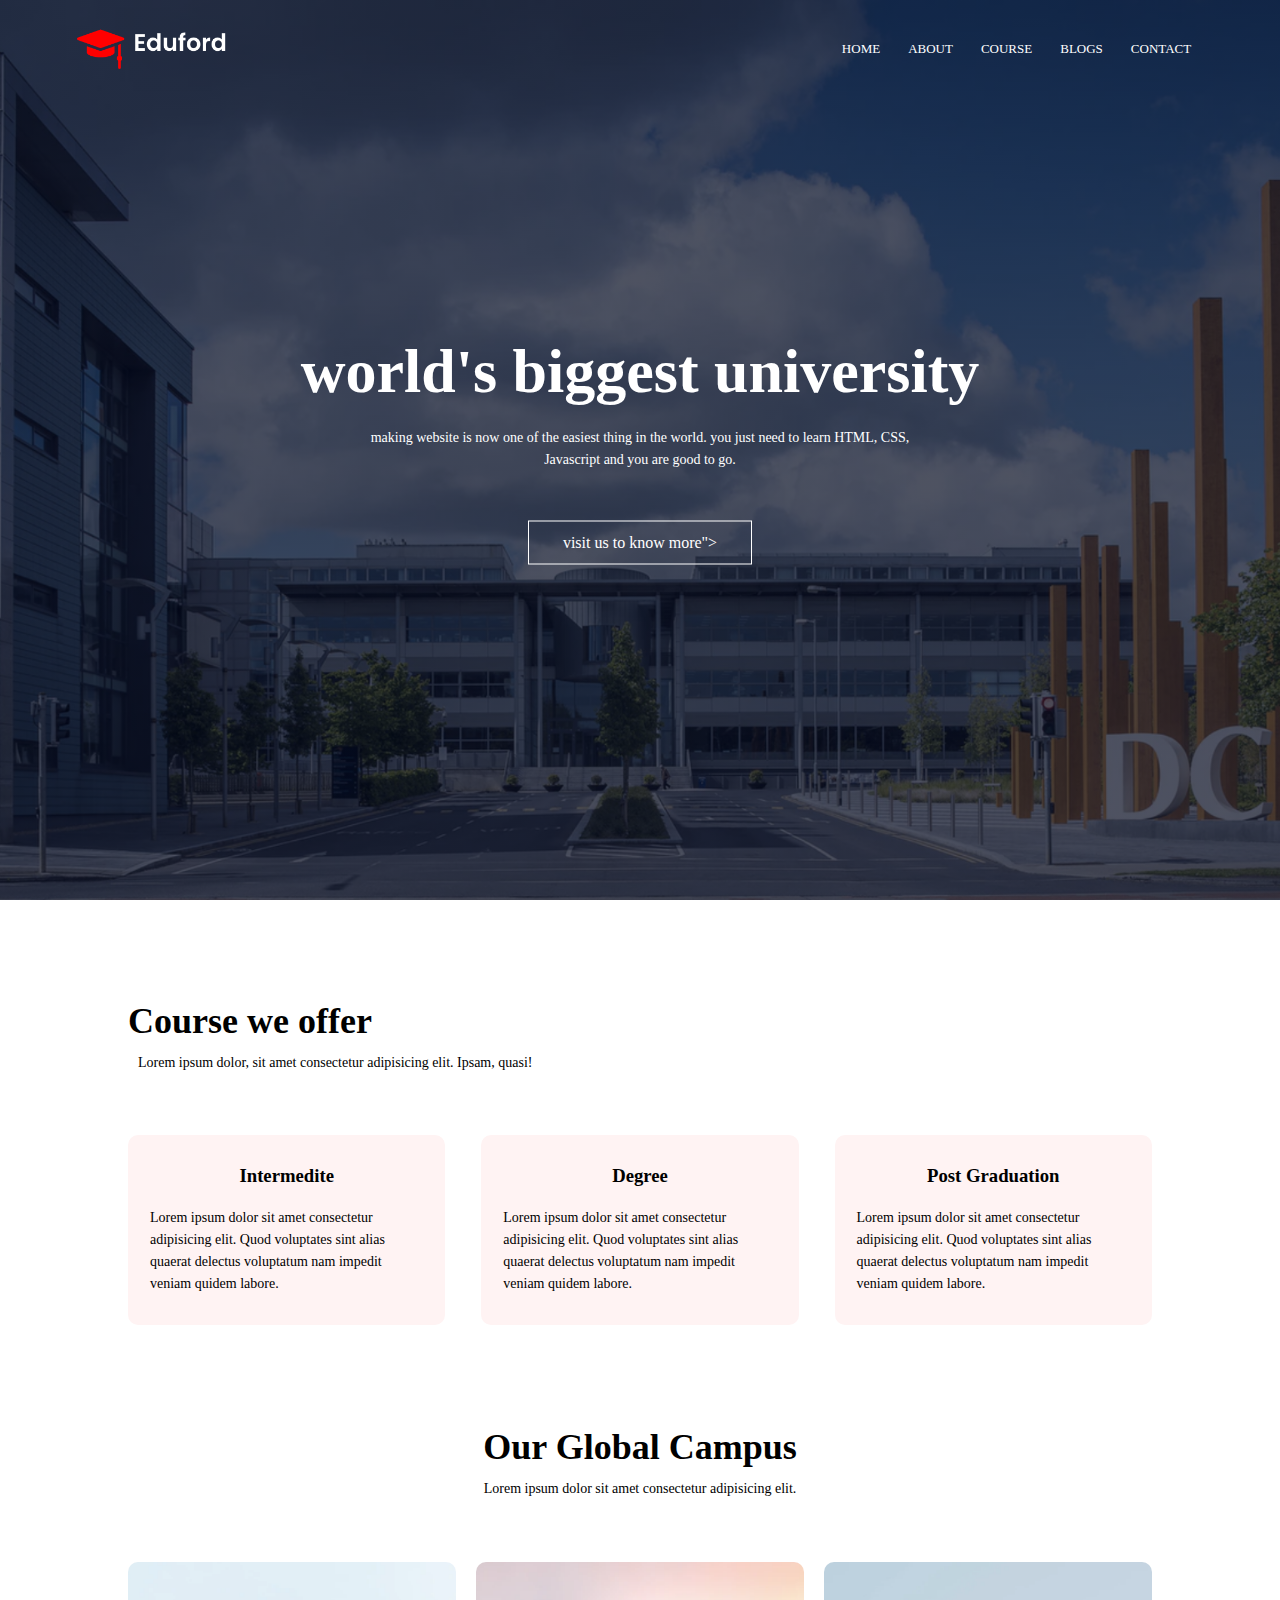
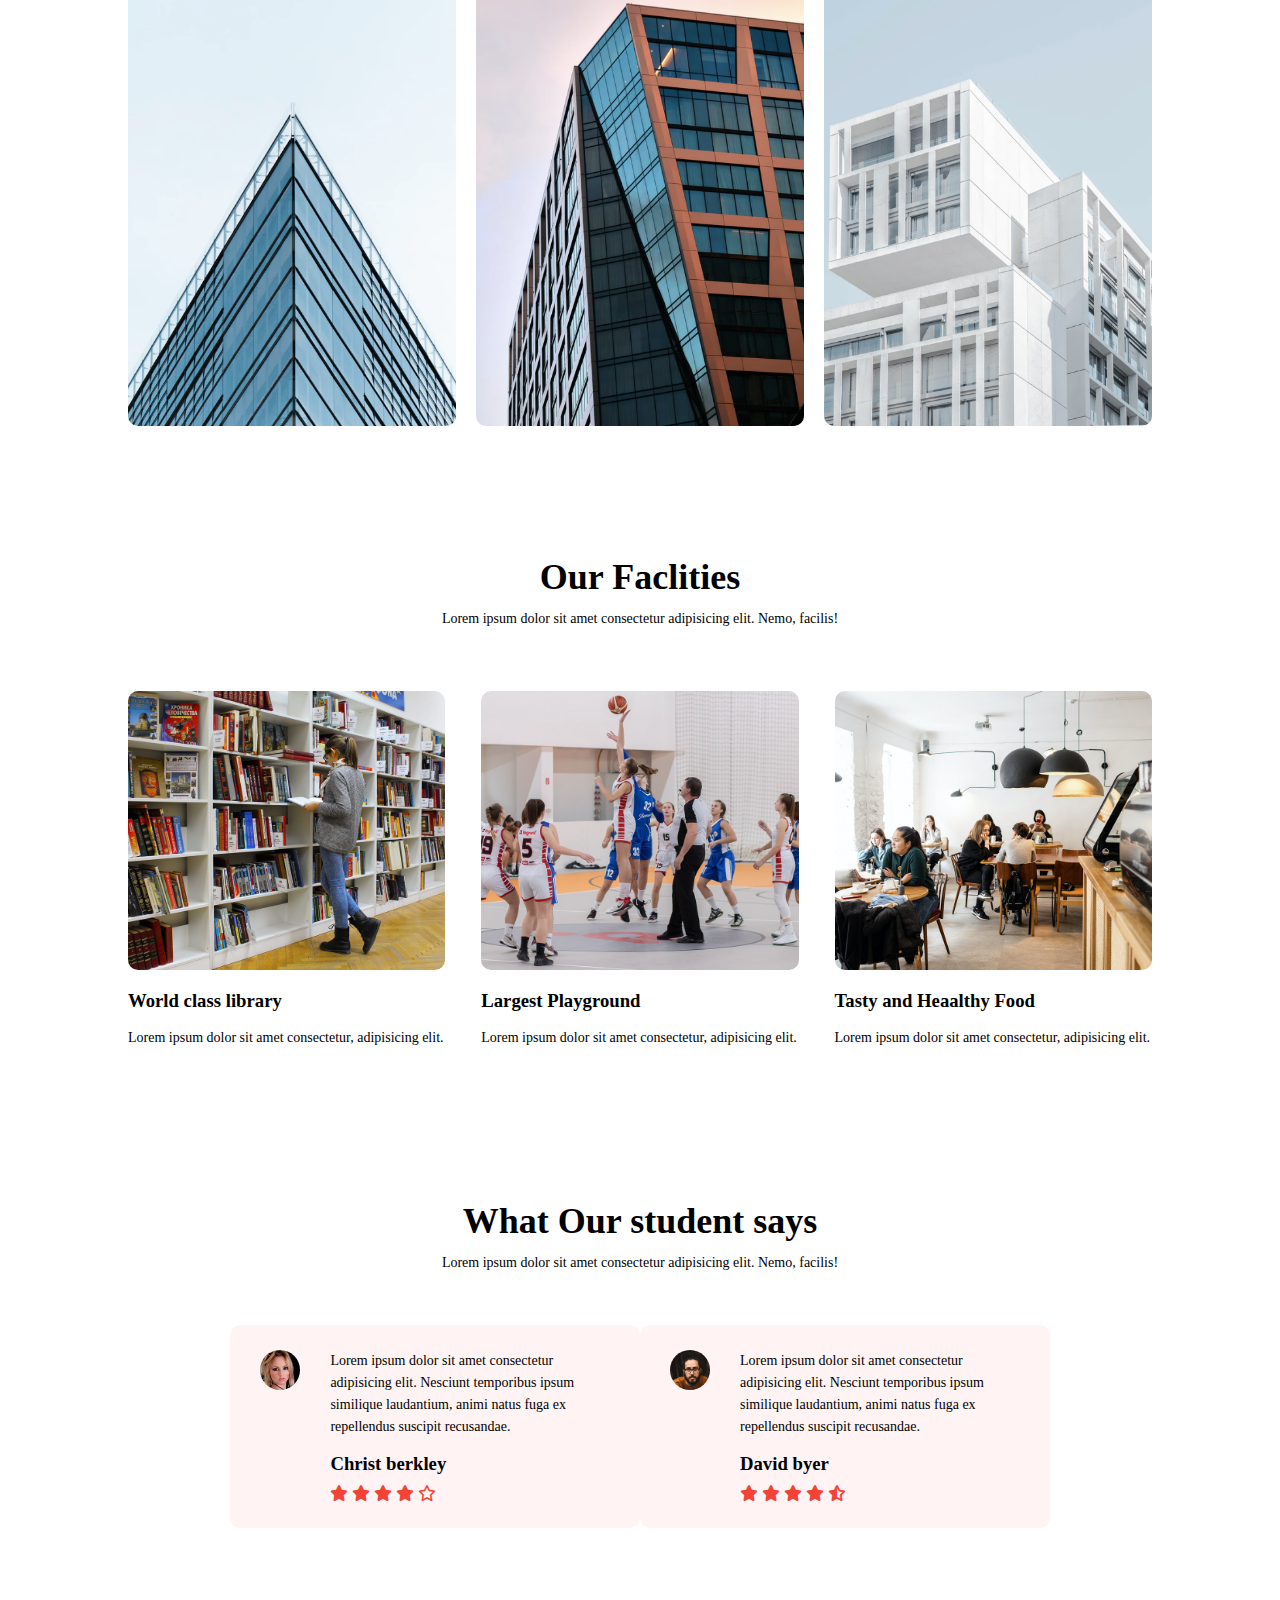
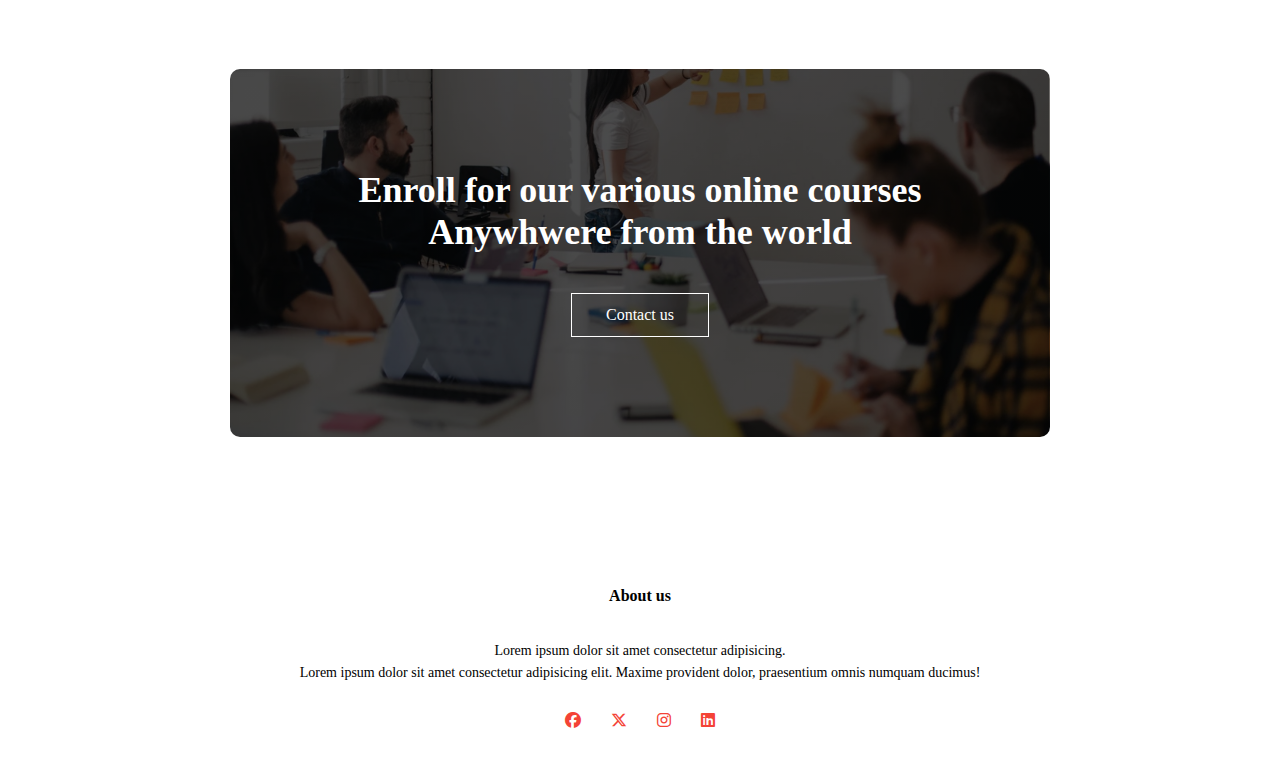
<file: Index.html>
<!DOCTYPE html>
<html lang="en">
<head>
  <meta charset="UTF-8">
  <meta name="viewport" content="width=device-width, initial-scale=1.0">
  <title>University website desingn - easy tutorials</title>
  <link rel="stylesheet" href="style.css">
<link rel="stylesheet" href="https://cdnjs.cloudflare.com/ajax/libs/font-awesome/6.7.1/css/all.min.css">
  <style>
@import url('https://fonts.googleapis.com/css2?family=Poppins:ital,wght@0,100;0,200;0,300;0,400;0,500;0,600;0,700;0,800;0,900;1,100;1,200;1,300;1,400;1,500;1,600;1,700;1,800;1,900&family=Sen:wght@400..800&display=swap');
</style>
</head>
<body>
  <section class="header">
    <nav>
      <a href="index.html"><img src="eduford_img/eduford_img/logo.png" alt="" srcset="" ></a>
      <div class="nav-links" id="nav-links">
       <i class="fa-regular fa-circle-xmark" onclick="hideMenu()"></i>
        <ul>
          <li><a href="index.html">HOME</a></li>
          <li><a href="about.html">ABOUT</a></li>
          <li><a href="course.html">COURSE</a></li>
          <li><a href="blog.html">BLOGS</a></li>
          <li><a href="contact.html">CONTACT</a></li>
        </ul>
       
      </div>
       <i class="fa-solid fa-bars" onclick="showMenu()"></i>
      
    </nav>
    <div class="text-box">
      <h1>world's biggest university</h1>
      <p>making website is now one of the easiest thing in the world. you just need to learn HTML, CSS, <br> Javascript and you are good to go.</p>
      <a href="" class="hero-btn">visit us to know more"></a>
    </div>

  </section>

  <!--- ---------------COURSE ----------------------------->
<section class="course">
  <h1>Course we offer</h1>
  <p>Lorem ipsum dolor, sit amet consectetur adipisicing elit. Ipsam, quasi!</p>

  <div class="row">
    <div class="course-col">
      <h3>Intermedite</h3>
      <p>Lorem ipsum dolor sit amet consectetur adipisicing elit. Quod voluptates sint alias quaerat delectus voluptatum nam impedit veniam quidem labore.</p>
    
  </div>
  
    <div class="course-col">
      <h3>Degree</h3>
      <p>Lorem ipsum dolor sit amet consectetur adipisicing elit. Quod voluptates sint alias quaerat delectus voluptatum nam impedit veniam quidem labore.</p>
    
  </div>
  
    <div class="course-col">
      <h3>Post Graduation</h3>
      <p>Lorem ipsum dolor sit amet consectetur adipisicing elit. Quod voluptates sint alias quaerat delectus voluptatum nam impedit veniam quidem labore.</p>
    </div>
  </div>
</section>

<!-- ---------------campus------------ -->

<section class="campus">
  <h1>Our Global Campus</h1>
   <p>Lorem ipsum dolor sit amet consectetur adipisicing elit. </p>
   <div class="row">
    <div class="campus-col">
      <img src="eduford_img/eduford_img/london.png" alt="" srcset="">
      <div class="layer">
        <h3>London</h3>
      </div>
      </div>
    <div class="campus-col">
      <img src="eduford_img/eduford_img/newyork.png" alt="" srcset="">
      <div class="layer">
        <h3>New York</h3>
      </div>
      </div>
    <div class="campus-col">
      <img src="eduford_img/eduford_img/washington.png" alt="" srcset="">
      <div class="layer">
        <h3>Washington</h3>
      </div>
    </div>
   </div>
</section>

<!-- -----------------facility------------------- -->

<div class="faclites">
  <h1>Our Faclities</h1>
  <p>Lorem ipsum dolor sit amet consectetur adipisicing elit. Nemo, facilis!</p>
  <div class="row">
    <div class="facilites-col">
      <img src="eduford_img/eduford_img/library.png" alt="">
      <h3>World class library</h3>
      <p>Lorem ipsum dolor sit amet consectetur, adipisicing elit.</p>
   
  </div>

    <div class="facilites-col">
      <img src="eduford_img/eduford_img/basketball.png" alt="">
      <h3>Largest Playground</h3>
      <p>Lorem ipsum dolor sit amet consectetur, adipisicing elit.</p>
   
  </div>
  
    <div class="facilites-col">
      <img src="eduford_img/eduford_img/cafeteria.png" alt="">
      <h3>Tasty  and Heaalthy Food</h3>
      <p>Lorem ipsum dolor sit amet consectetur, adipisicing elit.</p>
   
  </div>
</div>

<!-- -----------------testimonials------------------- -->
<div class="testimonials">
  <h1>What Our student says</h1>
  <p>Lorem ipsum dolor sit amet consectetur adipisicing elit. Nemo, facilis!</p>
  <div class="row">
    <div class="testimonials-col">
      <img src="eduford_img/eduford_img/user1.jpg" alt="">
      <div>
        <p>Lorem ipsum dolor sit amet consectetur adipisicing elit. Nesciunt temporibus ipsum similique laudantium, animi natus fuga ex repellendus suscipit recusandae.</p>
        <h3>Christ berkley</h3>
        <i class="fa-solid fa-star"></i>
        <i class="fa-solid fa-star"></i>
        <i class="fa-solid fa-star"></i>
        <i class="fa-solid fa-star"></i>
        <i class="fa-regular fa-star"></i>
      </div>
    </div>
    <div class="testimonials-col">
      <img src="eduford_img/eduford_img/user2.jpg" alt="">
      <div>
        <p>Lorem ipsum dolor sit amet consectetur adipisicing elit. Nesciunt temporibus ipsum similique laudantium, animi natus fuga ex repellendus suscipit recusandae.</p>
        <h3>David byer</h3>
          <i class="fa-solid fa-star"></i>
        <i class="fa-solid fa-star"></i>
        <i class="fa-solid fa-star"></i>
        <i class="fa-solid fa-star"></i>
     <i class="fa-solid fa-star-half-stroke fa-star"></i>
      </div>
    </div>
  </div>
</div>
<!-- 
- ------- call to action-------- -- -->
<section class="cta">
  <h1>Enroll for our various online courses  <br>Anywhwere from the world</h1>
  <a href="#" class="hero-btn">Contact us</a>
</section>
<!-- ------- Footer-------- -->
<section class="footer">
  <h4>About us</h4>
  <p>Lorem ipsum dolor sit amet consectetur adipisicing.
    <br>Lorem ipsum dolor sit amet consectetur adipisicing elit. Maxime provident dolor, praesentium omnis numquam ducimus!
  </p>
  <div class="icons">
        <i class="fa-brands fa-facebook"></i>
        <i class="fa-brands fa-x-twitter"></i>
        <i class="fa-brands fa-instagram"></i>
       <i class="fa-brands fa-linkedin"></i>
  </div>
</section> 

<!-- ------- javascript-------- -->
  <script>
    let navLinks = document.getElementById("nav-links");
    function showMenu(){
      navLinks.style.right = "0";
    }



/*************    *************/
    /**
     * Hides the menu by setting the right CSS property of navLinks to -200px
     */
/******    *******/
    function hideMenu(){
      navLinks.style.right = "-200px";
    }
  </script>
</body>
</html>
</file>
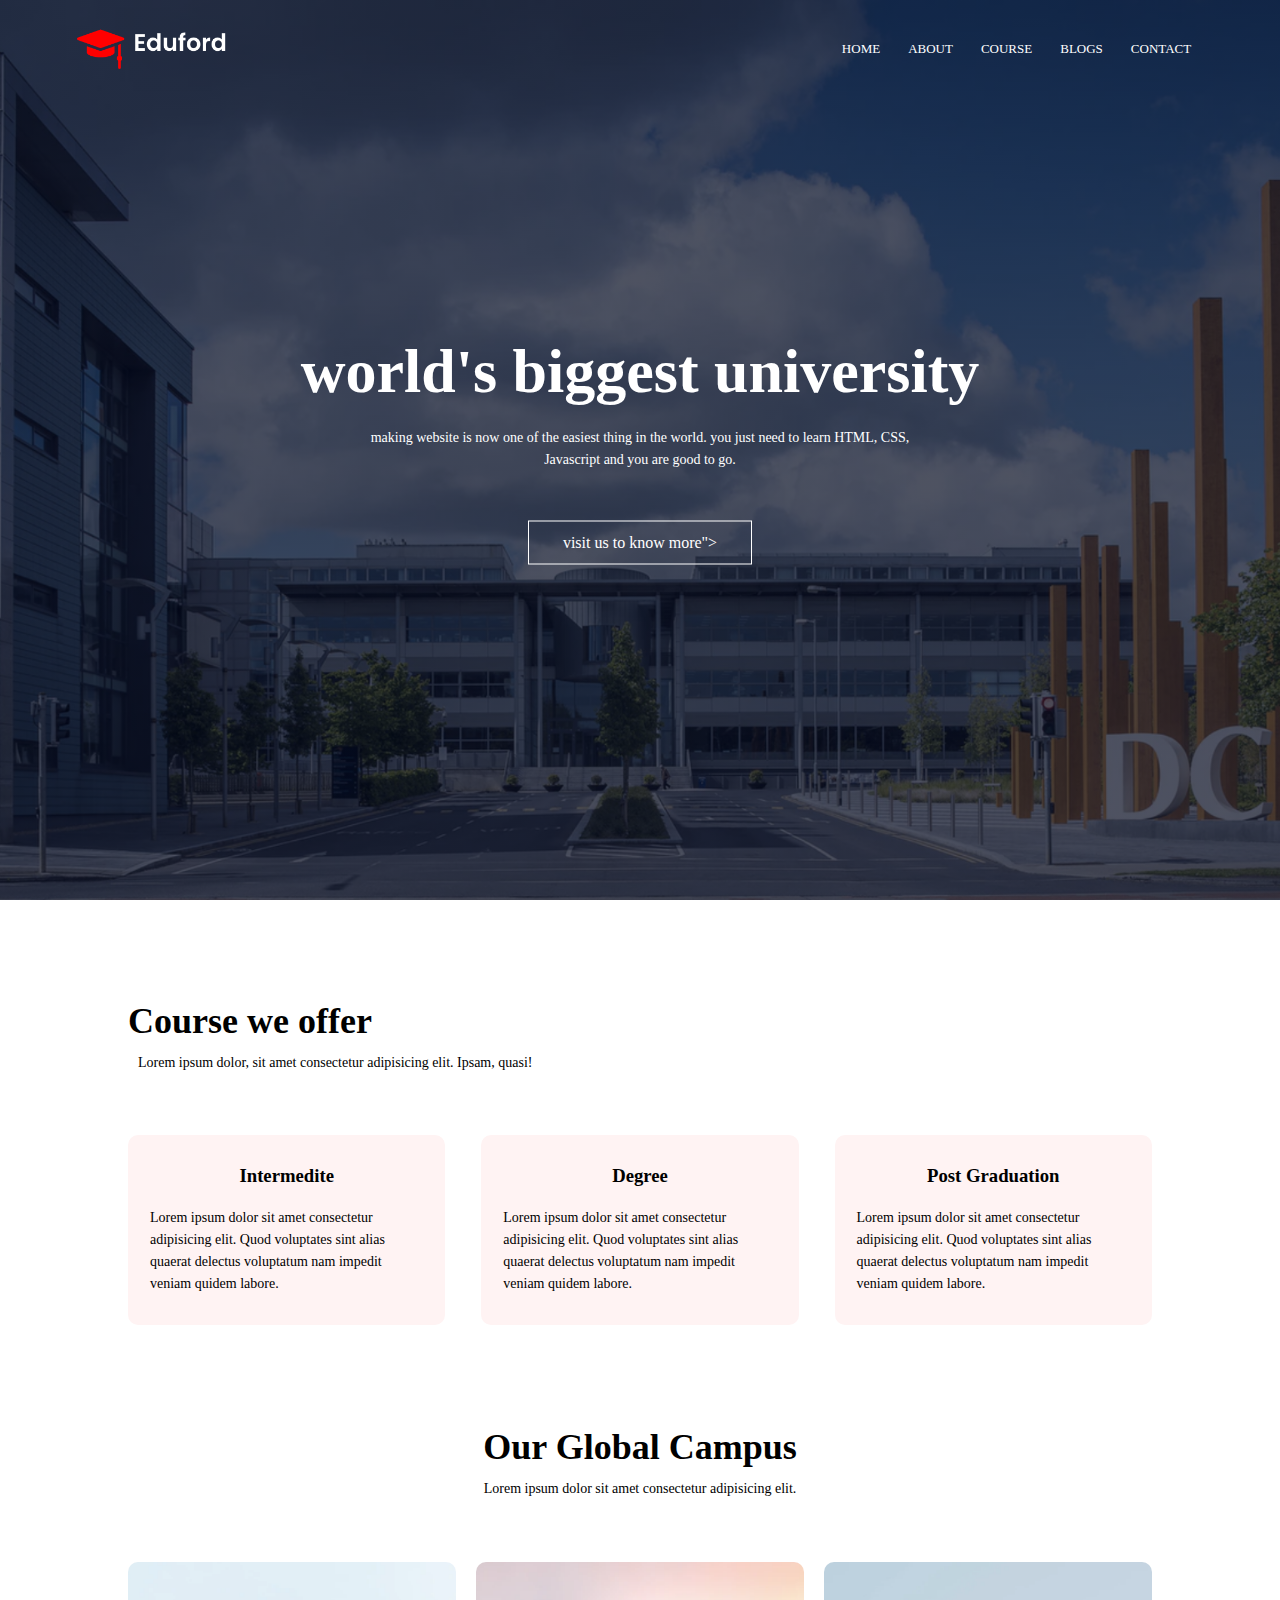
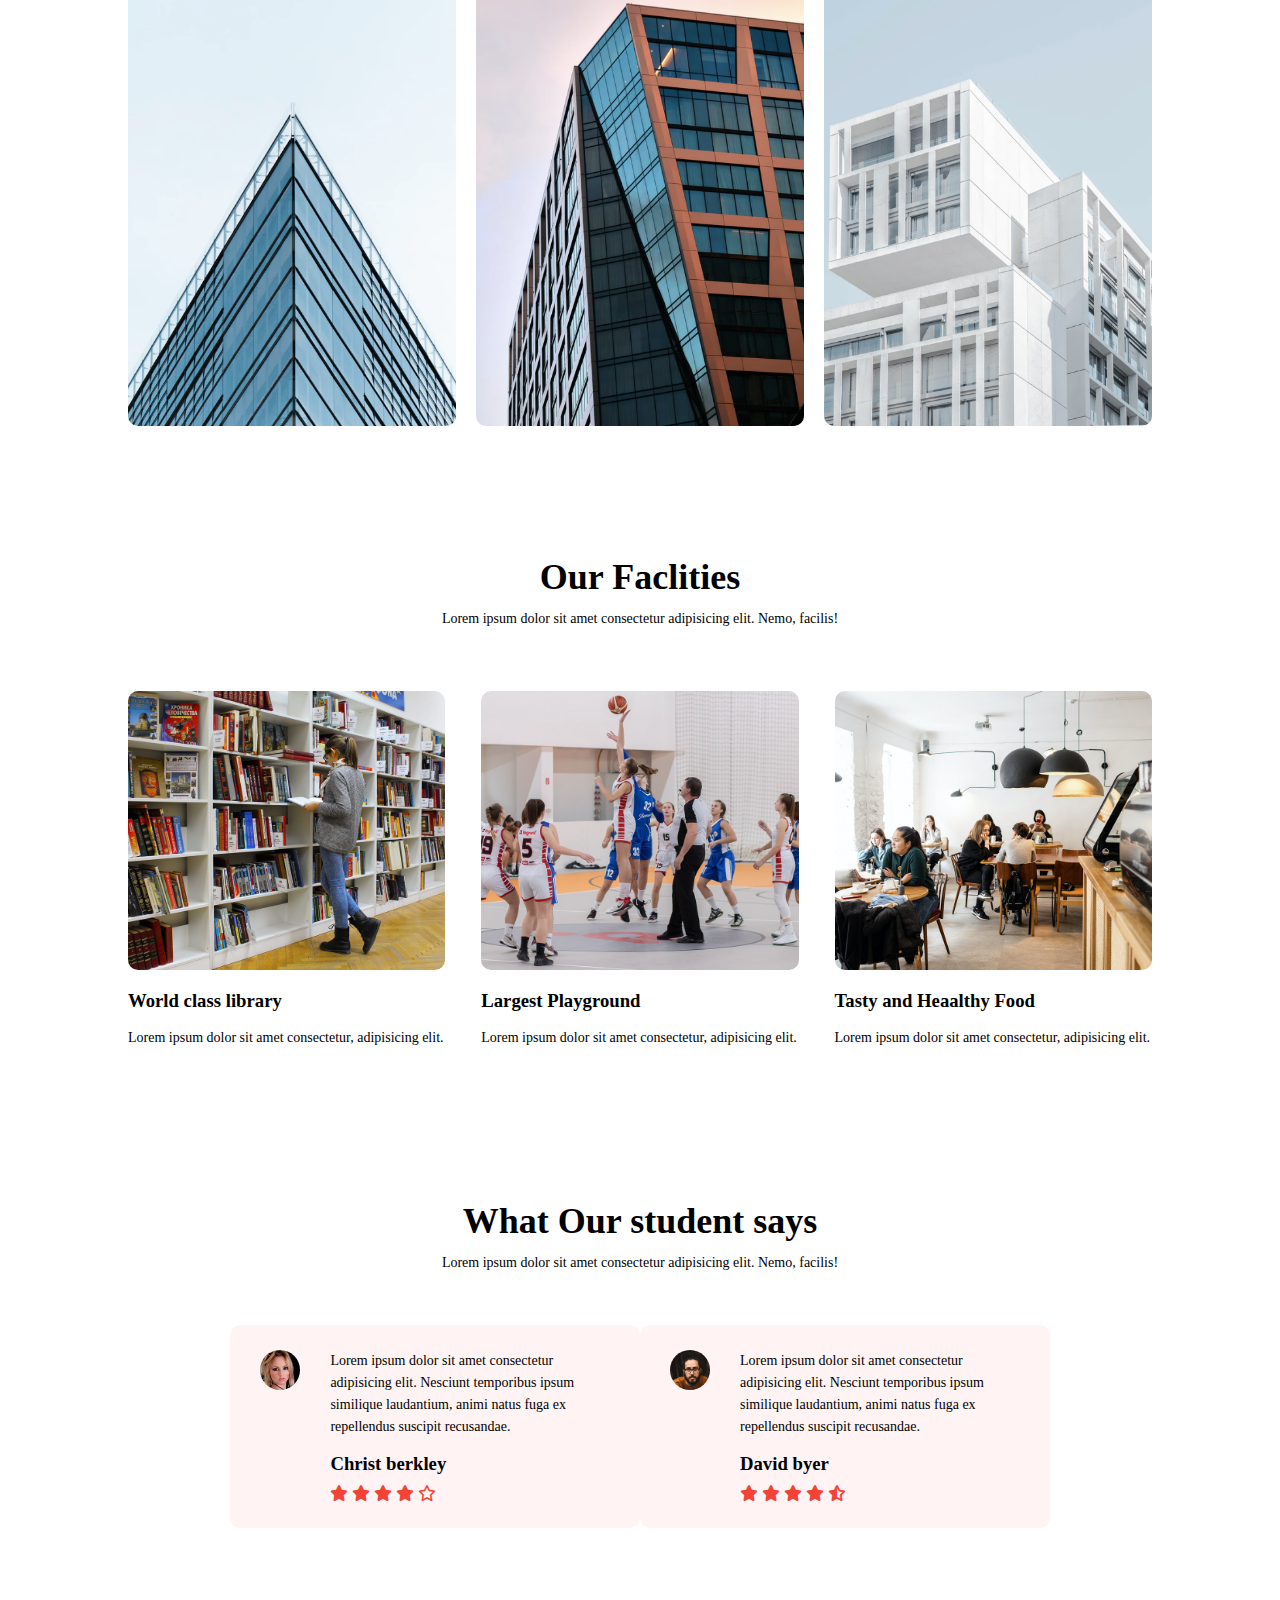
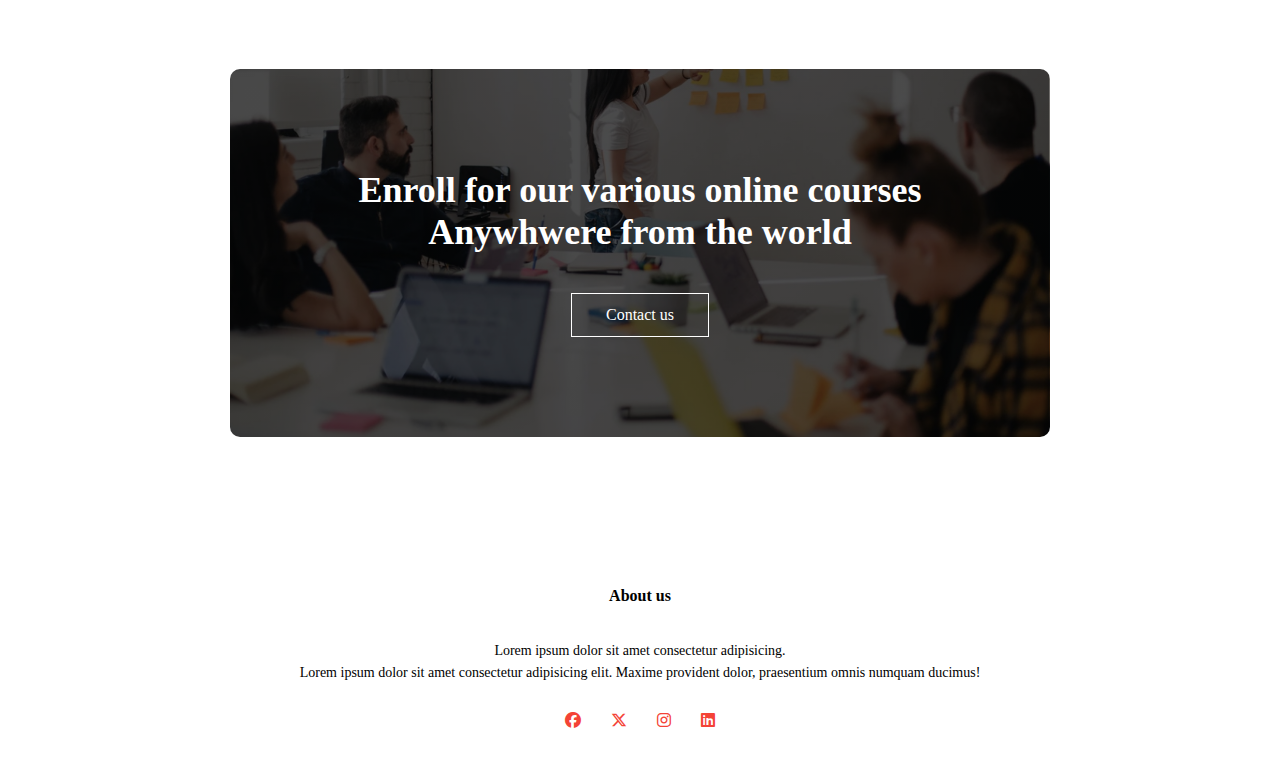
<file: index.html>
<!DOCTYPE html>
<html lang="en">
<head>
  <meta charset="UTF-8">
  <meta name="viewport" content="width=device-width, initial-scale=1.0">
  <title>University website desingn - easy tutorials</title>
  <link rel="stylesheet" href="style.css">
<link rel="stylesheet" href="https://cdnjs.cloudflare.com/ajax/libs/font-awesome/6.7.1/css/all.min.css">
  <style>
@import url('https://fonts.googleapis.com/css2?family=Poppins:ital,wght@0,100;0,200;0,300;0,400;0,500;0,600;0,700;0,800;0,900;1,100;1,200;1,300;1,400;1,500;1,600;1,700;1,800;1,900&family=Sen:wght@400..800&display=swap');
</style>
</head>
<body>
  <section class="header">
    <nav>
      <a href="index.html"><img src="eduford_img/eduford_img/logo.png" alt="" srcset="" ></a>
      <div class="nav-links" id="nav-links">
       <i class="fa-regular fa-circle-xmark" onclick="hideMenu()"></i>
        <ul>
          <li><a href="index.html">HOME</a></li>
          <li><a href="about.html">ABOUT</a></li>
          <li><a href="course.html">COURSE</a></li>
          <li><a href="blog.html">BLOGS</a></li>
          <li><a href="contact.html">CONTACT</a></li>
        </ul>
       
      </div>
       <i class="fa-solid fa-bars" onclick="showMenu()"></i>
      
    </nav>
    <div class="text-box">
      <h1>world's biggest university</h1>
      <p>making website is now one of the easiest thing in the world. you just need to learn HTML, CSS, <br> Javascript and you are good to go.</p>
      <a href="" class="hero-btn">visit us to know more"></a>
    </div>

  </section>

  <!--- ---------------COURSE ----------------------------->
<section class="course">
  <h1>Course we offer</h1>
  <p>Lorem ipsum dolor, sit amet consectetur adipisicing elit. Ipsam, quasi!</p>

  <div class="row">
    <div class="course-col">
      <h3>Intermedite</h3>
      <p>Lorem ipsum dolor sit amet consectetur adipisicing elit. Quod voluptates sint alias quaerat delectus voluptatum nam impedit veniam quidem labore.</p>
    
  </div>
  
    <div class="course-col">
      <h3>Degree</h3>
      <p>Lorem ipsum dolor sit amet consectetur adipisicing elit. Quod voluptates sint alias quaerat delectus voluptatum nam impedit veniam quidem labore.</p>
    
  </div>
  
    <div class="course-col">
      <h3>Post Graduation</h3>
      <p>Lorem ipsum dolor sit amet consectetur adipisicing elit. Quod voluptates sint alias quaerat delectus voluptatum nam impedit veniam quidem labore.</p>
    </div>
  </div>
</section>

<!-- ---------------campus------------ -->

<section class="campus">
  <h1>Our Global Campus</h1>
   <p>Lorem ipsum dolor sit amet consectetur adipisicing elit. </p>
   <div class="row">
    <div class="campus-col">
      <img src="eduford_img/eduford_img/london.png" alt="" srcset="">
      <div class="layer">
        <h3>London</h3>
      </div>
      </div>
    <div class="campus-col">
      <img src="eduford_img/eduford_img/newyork.png" alt="" srcset="">
      <div class="layer">
        <h3>New York</h3>
      </div>
      </div>
    <div class="campus-col">
      <img src="eduford_img/eduford_img/washington.png" alt="" srcset="">
      <div class="layer">
        <h3>Washington</h3>
      </div>
    </div>
   </div>
</section>

<!-- -----------------facility------------------- -->

<div class="faclites">
  <h1>Our Faclities</h1>
  <p>Lorem ipsum dolor sit amet consectetur adipisicing elit. Nemo, facilis!</p>
  <div class="row">
    <div class="facilites-col">
      <img src="eduford_img/eduford_img/library.png" alt="">
      <h3>World class library</h3>
      <p>Lorem ipsum dolor sit amet consectetur, adipisicing elit.</p>
   
  </div>

    <div class="facilites-col">
      <img src="eduford_img/eduford_img/basketball.png" alt="">
      <h3>Largest Playground</h3>
      <p>Lorem ipsum dolor sit amet consectetur, adipisicing elit.</p>
   
  </div>
  
    <div class="facilites-col">
      <img src="eduford_img/eduford_img/cafeteria.png" alt="">
      <h3>Tasty  and Heaalthy Food</h3>
      <p>Lorem ipsum dolor sit amet consectetur, adipisicing elit.</p>
   
  </div>
</div>

<!-- -----------------testimonials------------------- -->
<div class="testimonials">
  <h1>What Our student says</h1>
  <p>Lorem ipsum dolor sit amet consectetur adipisicing elit. Nemo, facilis!</p>
  <div class="row">
    <div class="testimonials-col">
      <img src="eduford_img/eduford_img/user1.jpg" alt="">
      <div>
        <p>Lorem ipsum dolor sit amet consectetur adipisicing elit. Nesciunt temporibus ipsum similique laudantium, animi natus fuga ex repellendus suscipit recusandae.</p>
        <h3>Christ berkley</h3>
        <i class="fa-solid fa-star"></i>
        <i class="fa-solid fa-star"></i>
        <i class="fa-solid fa-star"></i>
        <i class="fa-solid fa-star"></i>
        <i class="fa-regular fa-star"></i>
      </div>
    </div>
    <div class="testimonials-col">
      <img src="eduford_img/eduford_img/user2.jpg" alt="">
      <div>
        <p>Lorem ipsum dolor sit amet consectetur adipisicing elit. Nesciunt temporibus ipsum similique laudantium, animi natus fuga ex repellendus suscipit recusandae.</p>
        <h3>David byer</h3>
          <i class="fa-solid fa-star"></i>
        <i class="fa-solid fa-star"></i>
        <i class="fa-solid fa-star"></i>
        <i class="fa-solid fa-star"></i>
     <i class="fa-solid fa-star-half-stroke fa-star"></i>
      </div>
    </div>
  </div>
</div>
<!-- 
- ------- call to action-------- -- -->
<section class="cta">
  <h1>Enroll for our various online courses  <br>Anywhwere from the world</h1>
  <a href="#" class="hero-btn">Contact us</a>
</section>
<!-- ------- Footer-------- -->
<section class="footer">
  <h4>About us</h4>
  <p>Lorem ipsum dolor sit amet consectetur adipisicing.
    <br>Lorem ipsum dolor sit amet consectetur adipisicing elit. Maxime provident dolor, praesentium omnis numquam ducimus!
  </p>
  <div class="icons">
        <i class="fa-brands fa-facebook"></i>
        <i class="fa-brands fa-x-twitter"></i>
        <i class="fa-brands fa-instagram"></i>
       <i class="fa-brands fa-linkedin"></i>
  </div>
</section> 

<!-- ------- javascript-------- -->
  <script>
    let navLinks = document.getElementById("nav-links");
    function showMenu(){
      navLinks.style.right = "0";
    }



/*************    *************/
    /**
     * Hides the menu by setting the right CSS property of navLinks to -200px
     */
/******    *******/
    function hideMenu(){
      navLinks.style.right = "-200px";
    }
  </script>
</body>
</html>
</file>
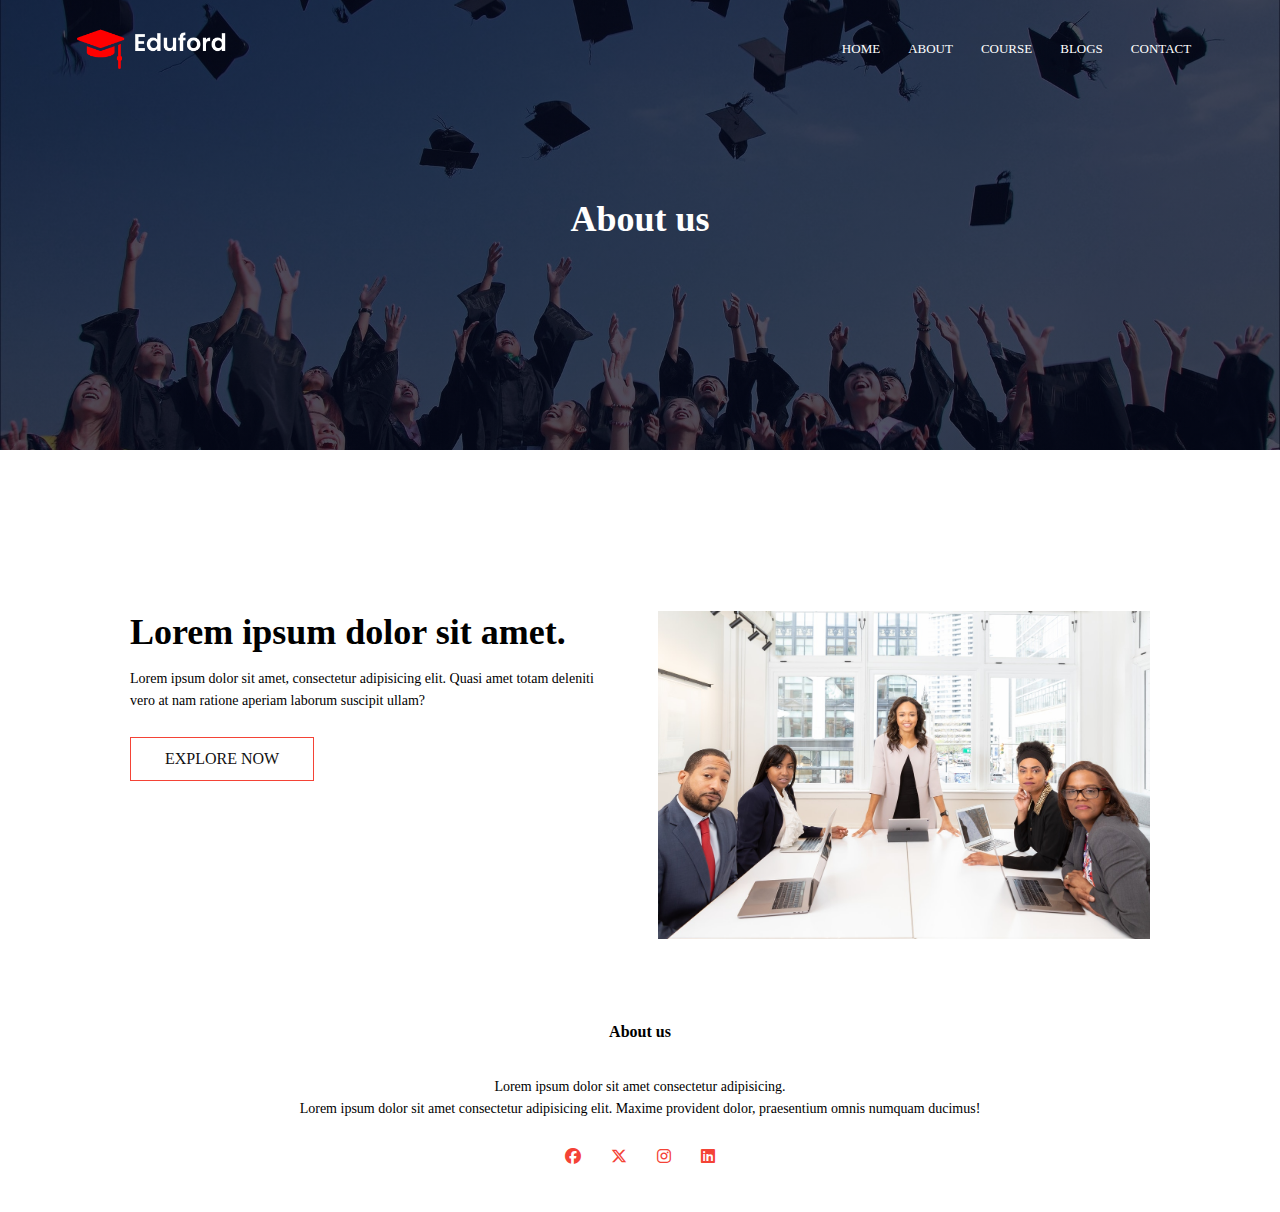
<file: about.html>
<!DOCTYPE html>
<html lang="en">
<head>
  <meta charset="UTF-8">
  <meta name="viewport" content="width=device-width, initial-scale=1.0">
  <title>University website desingn - easy tutorials</title>
  <link rel="stylesheet" href="style.css">
<link rel="stylesheet" href="https://cdnjs.cloudflare.com/ajax/libs/font-awesome/6.7.1/css/all.min.css">
  <style>
@import url('https://fonts.googleapis.com/css2?family=Poppins:ital,wght@0,100;0,200;0,300;0,400;0,500;0,600;0,700;0,800;0,900;1,100;1,200;1,300;1,400;1,500;1,600;1,700;1,800;1,900&family=Sen:wght@400..800&display=swap');
</style>
</head>
<body>
  <section class="sub-header">
    <nav>
      <a href="index.html"><img src="eduford_img/eduford_img/logo.png" alt="" srcset="" ></a>
      <div class="nav-links" id="nav-links">
       <i class="fa-regular fa-circle-xmark" onclick="hideMenu()"></i>
        <ul>
          <li><a href="index.html">HOME</a></li>
          <li><a href="about.html">ABOUT</a></li>
          <li><a href="course.html">COURSE</a></li>
          <li><a href="blog.html">BLOGS</a></li>
          <li><a href="contact.html">CONTACT</a></li>
        </ul>
       
      </div>
       <i class="fa-solid fa-bars" onclick="showMenu()"></i>
      
    </nav>
 <h1>About us</h1>

  </section>
<!-- ------- About us content-------- -->
<section class="about-us">
  <div class="row">
    <div class="about-col">
      <h1>Lorem ipsum dolor sit amet.</h1>
      <p>Lorem ipsum dolor sit amet, consectetur adipisicing elit. Quasi amet totam deleniti vero at nam ratione aperiam laborum suscipit ullam?</p>
      <a href=""  class="hero-btn red-btn">EXPLORE NOW</a>
    </div>
    <div class="about-col">
     <img src="eduford_img/eduford_img/about.jpg" alt="">
    </div>
  </div>
</section>

 

<!-- ------- Footer-------- -->
<section class="footer">
  <h4>About us</h4>
  <p>Lorem ipsum dolor sit amet consectetur adipisicing.
    <br>Lorem ipsum dolor sit amet consectetur adipisicing elit. Maxime provident dolor, praesentium omnis numquam ducimus!
  </p>
  <div class="icons">
        <i class="fa-brands fa-facebook"></i>
        <i class="fa-brands fa-x-twitter"></i>
        <i class="fa-brands fa-instagram"></i>
       <i class="fa-brands fa-linkedin"></i>
  </div>
</section> 

<!-- ------- javascript-------- -->
  <script>
    let navLinks = document.getElementById("nav-links");
    function showMenu(){
      navLinks.style.right = "0";
    }



/*************    *************/
    /**
     * Hides the menu by setting the right CSS property of navLinks to -200px
     */
/******    *******/
    function hideMenu(){
      navLinks.style.right = "-200px";
    }
  </script>
</body>
</html>
</file>
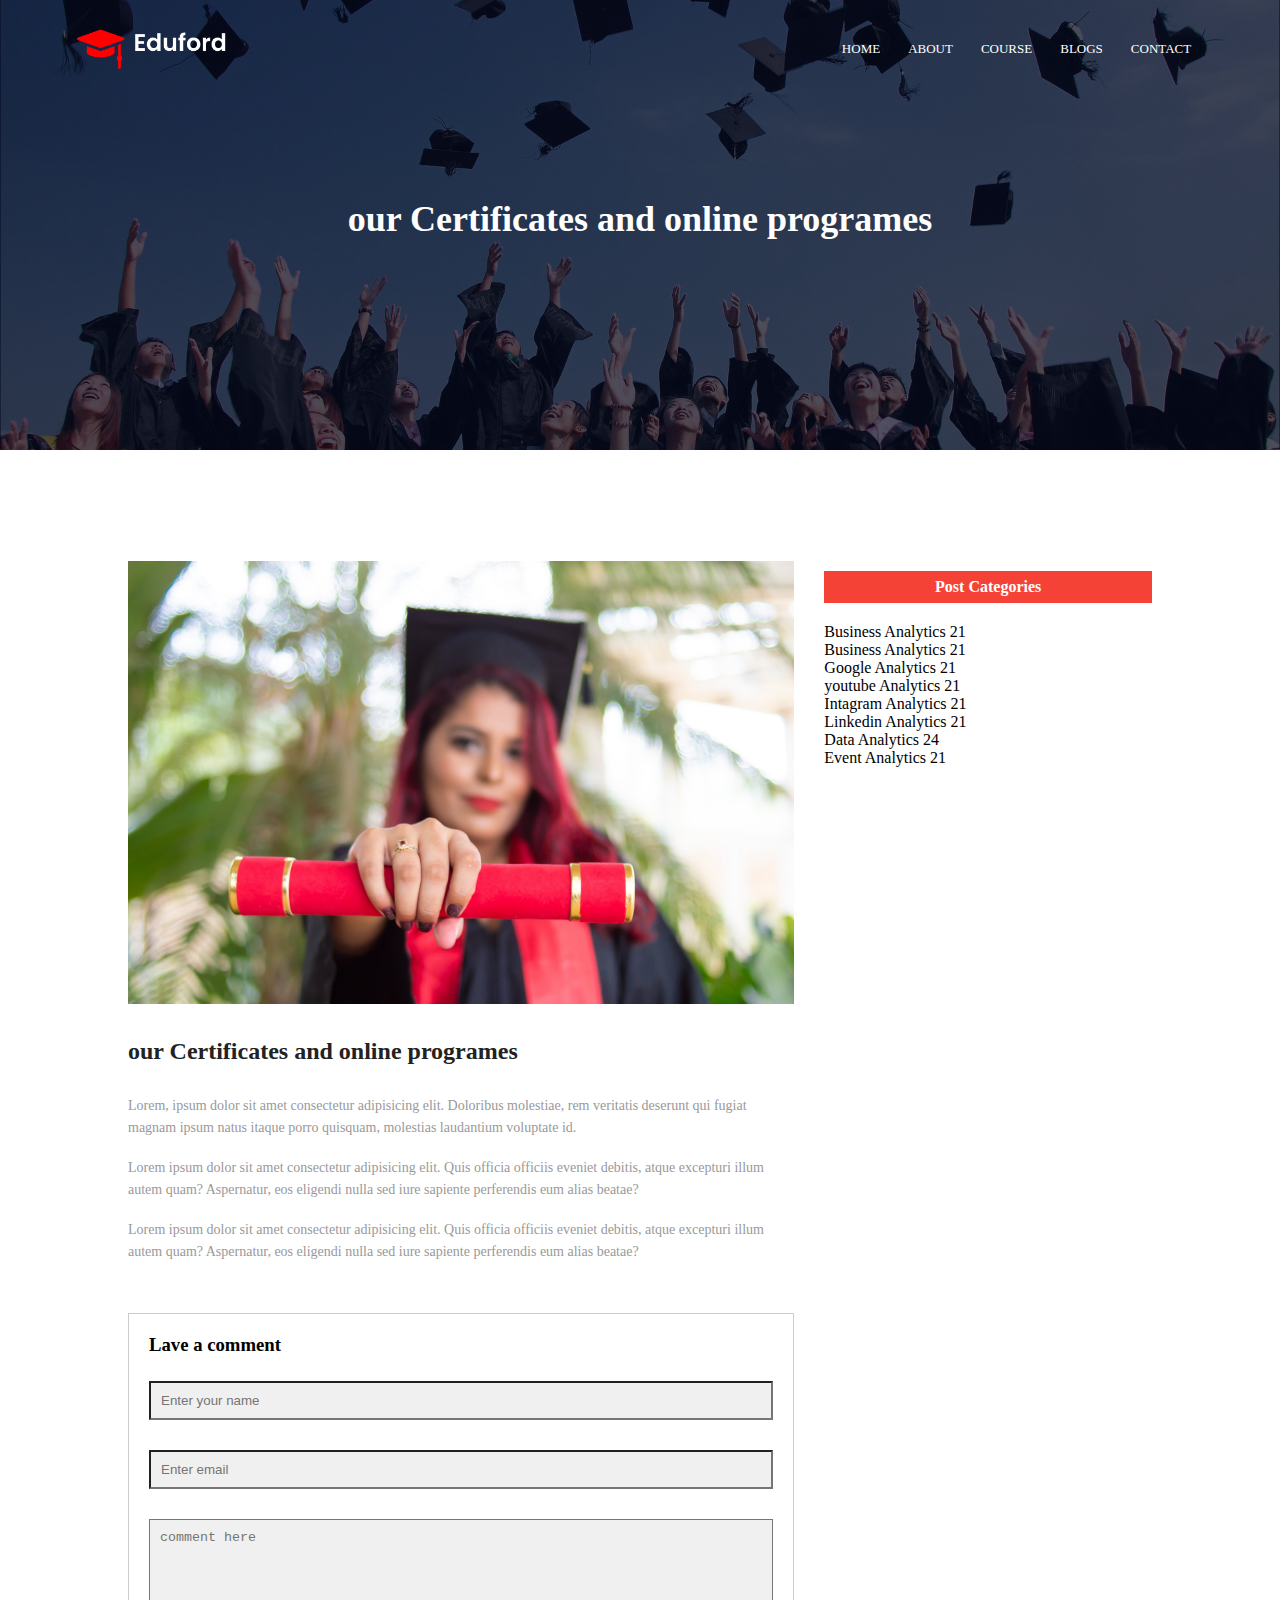
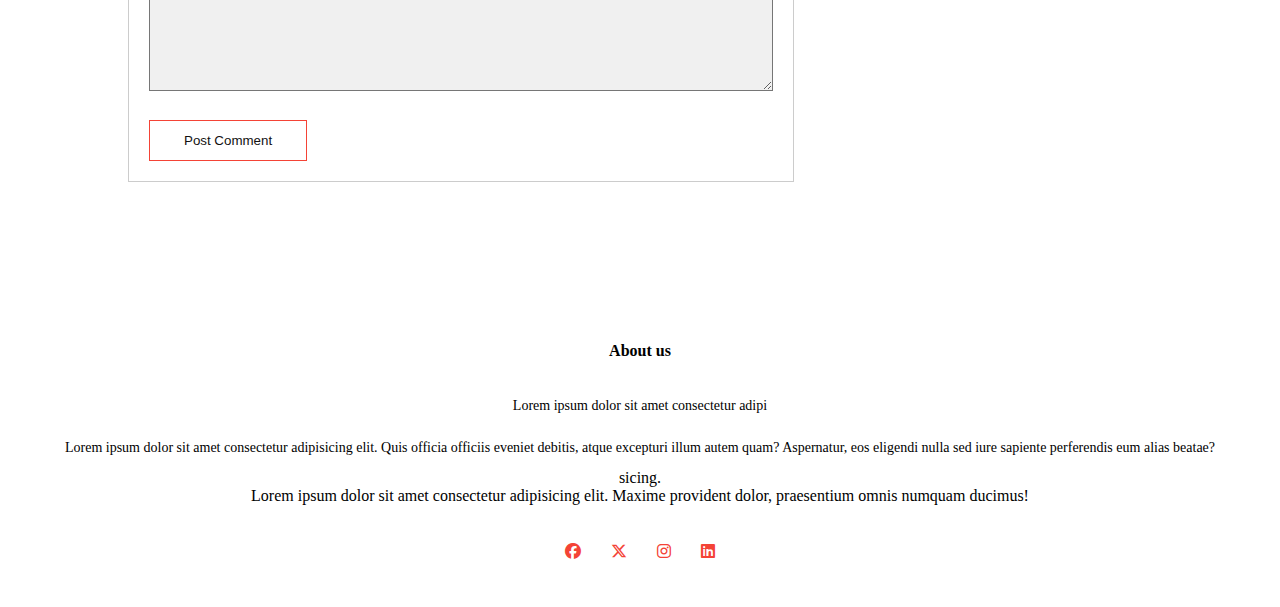
<file: blog.html>
<!DOCTYPE html>
<html lang="en">
<head>
  <meta charset="UTF-8">
  <meta name="viewport" content="width=device-width, initial-scale=1.0">
  <title>University website desingn - easy tutorials</title>
  <link rel="stylesheet" href="style.css">
<link rel="stylesheet" href="https://cdnjs.cloudflare.com/ajax/libs/font-awesome/6.7.1/css/all.min.css">
  <style>
@import url('https://fonts.googleapis.com/css2?family=Poppins:ital,wght@0,100;0,200;0,300;0,400;0,500;0,600;0,700;0,800;0,900;1,100;1,200;1,300;1,400;1,500;1,600;1,700;1,800;1,900&family=Sen:wght@400..800&display=swap');
</style>
</head>
<body>
  <section class="sub-header">
    <nav>
      <a href="index.html"><img src="eduford_img/eduford_img/logo.png" alt="" srcset="" ></a>
      <div class="nav-links" id="nav-links">
       <i class="fa-regular fa-circle-xmark" onclick="hideMenu()"></i>
        <ul>
          <li><a href="index.html">HOME</a></li>
          <li><a href="about.html">ABOUT</a></li>
          <li><a href="course.html">COURSE</a></li>
          <li><a href="blog.html">BLOGS</a></li>
          <li><a href="contact.html">CONTACT</a></li>
        </ul>
       
      </div>
       <i class="fa-solid fa-bars" onclick="showMenu()"></i>
      
    </nav>
 <h1>our Certificates and online programes</h1>

  </section>

<!-- ------- blog page content -------- -->

<section class="blog-content">
  <div class="row">
    <div class="blog-left">
      <img src="eduford_img/eduford_img/certificate.jpg" alt="">
      <h2>our Certificates and online programes</h2>
      <p>Lorem, ipsum dolor sit amet consectetur adipisicing elit. Doloribus molestiae, rem veritatis deserunt qui fugiat magnam ipsum natus itaque porro quisquam, molestias laudantium voluptate id.</p>
      <br>
      <p>Lorem ipsum dolor sit amet consectetur adipisicing elit. Quis officia officiis eveniet debitis, atque excepturi illum autem quam? Aspernatur, eos eligendi nulla sed iure sapiente perferendis eum alias beatae?</p>
      <br>
      <p>Lorem ipsum dolor sit amet consectetur adipisicing elit. Quis officia officiis eveniet debitis, atque excepturi illum autem quam? Aspernatur, eos eligendi nulla sed iure sapiente perferendis eum alias beatae?</p>
      <div class="comment-box">
        <h3>Lave a comment</h3>
        <form action="" class="comment-form">
          <input type="text" placeholder="Enter your name">
          <input type="email" placeholder="Enter email">
          <textarea rows="10" placeholder="comment here"></textarea>
          <button type="submit" class="hero-btn red-btn"> Post Comment</button>
        </form>
      </div>
     
    </div>
    <div class="blog-right">
      <h3>Post Categories</h3>
      <div>
        <span>Business Analytics</span>
        <span>21</span>
      </div>
      <div>
        <span>Business Analytics</span>
        <span>21</span>
      </div>
      <div>
        <span>Google Analytics</span>
        <span>21</span>
      </div>
      <div>
        <span>youtube Analytics</span>
        <span>21</span>
      </div>
      <div>
        <span>Intagram Analytics</span>
        <span>21</span>
      </div>
      <div>
        <span>Linkedin Analytics</span>
        <span>21</span>
      </div>
      <div>
        <span>Data Analytics</span>
        <span>24</span>
      </div>
      <div>
        <span>Event  Analytics</span>
        <span>21</span>
      </div>
    </div>
  </div>
</section>
 

<!-- ------- Footer-------- -->
<section class="footer">
  <h4>About us</h4>
  <p>Lorem ipsum dolor sit amet consectetur adipi <br>
      <p>Lorem ipsum dolor sit amet consectetur adipisicing elit. Quis officia officiis eveniet debitis, atque excepturi illum autem quam? Aspernatur, eos eligendi nulla sed iure sapiente perferendis eum alias beatae?</p>sicing.
    <br>Lorem ipsum dolor sit amet consectetur adipisicing elit. Maxime provident dolor, praesentium omnis numquam ducimus!
  </p>
  <div class="icons">
        <i class="fa-brands fa-facebook"></i>
        <i class="fa-brands fa-x-twitter"></i>
        <i class="fa-brands fa-instagram"></i>
       <i class="fa-brands fa-linkedin"></i>
  </div>
</section> 

<!-- ------- javascript-------- -->
  <script>
    let navLinks = document.getElementById("nav-links");
    function showMenu(){
      navLinks.style.right = "0";
    }



/*************    *************/
    /**
     * Hides the menu by setting the right CSS property of navLinks to -200px
     */
/******    *******/
    function hideMenu(){
      navLinks.style.right = "-200px";
    }
  </script>
</body>
</html>
</file>
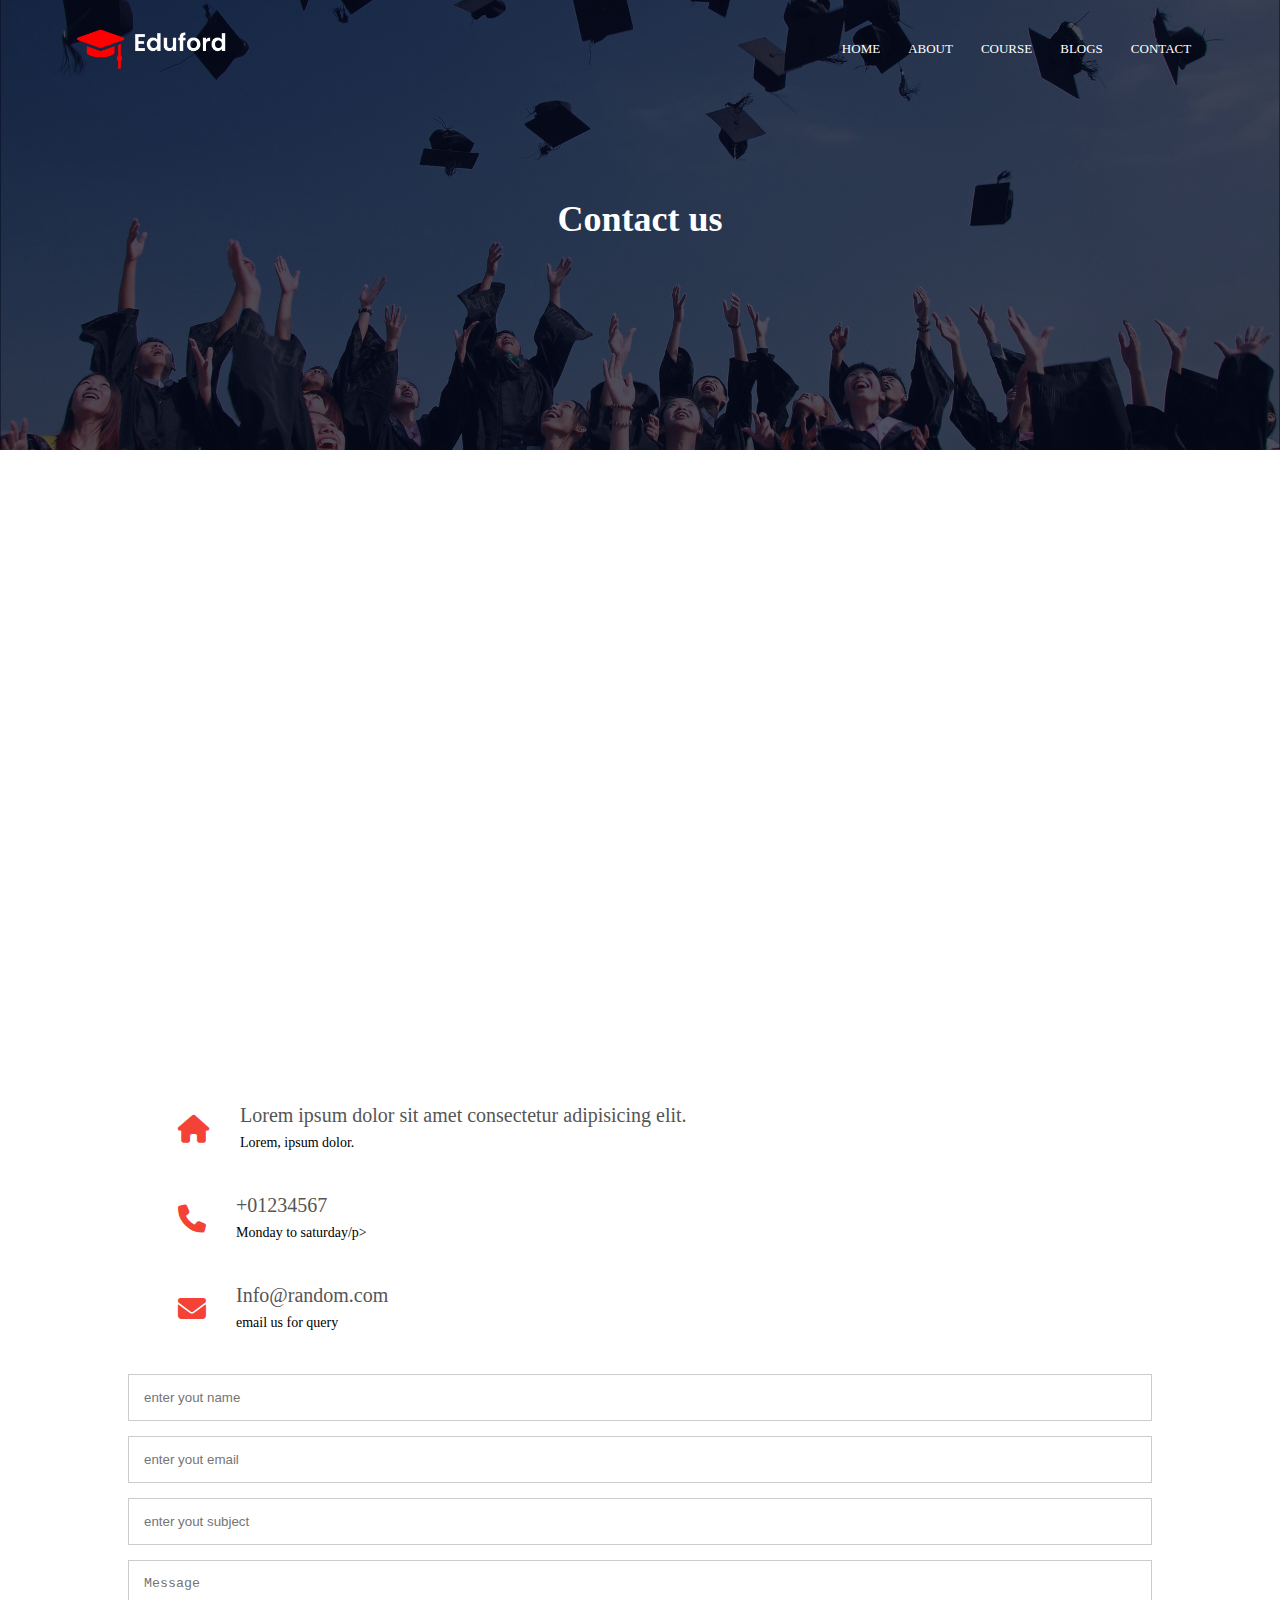
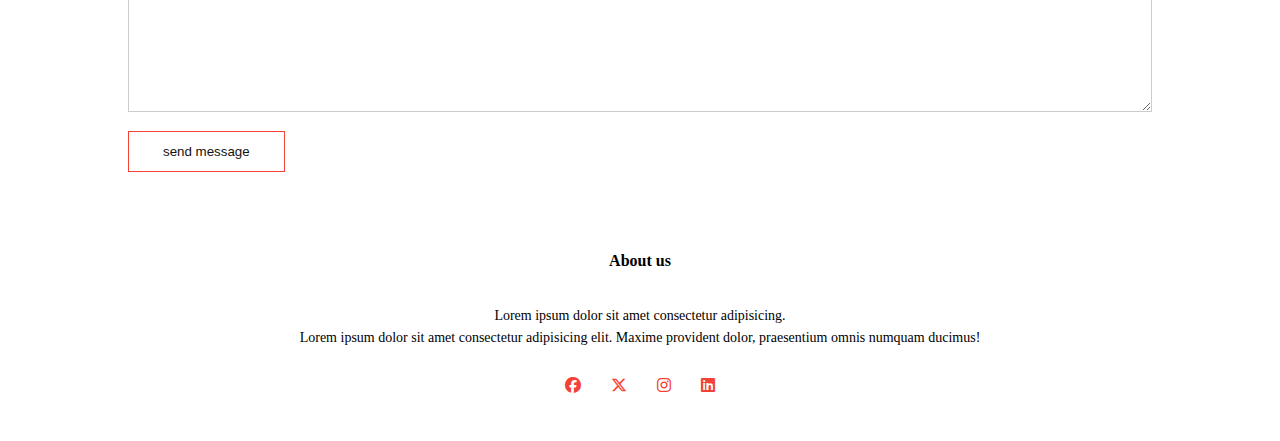
<file: contact.html>
<!DOCTYPE html>
<html lang="en">
<head>
  <meta charset="UTF-8">
  <meta name="viewport" content="width=device-width, initial-scale=1.0">
  <title>University website desingn - easy tutorials</title>
  <link rel="stylesheet" href="style.css">
<link rel="stylesheet" href="https://cdnjs.cloudflare.com/ajax/libs/font-awesome/6.7.1/css/all.min.css">
  <style>
@import url('https://fonts.googleapis.com/css2?family=Poppins:ital,wght@0,100;0,200;0,300;0,400;0,500;0,600;0,700;0,800;0,900;1,100;1,200;1,300;1,400;1,500;1,600;1,700;1,800;1,900&family=Sen:wght@400..800&display=swap');
</style>
</head>
<body>
  <section class="sub-header">
    <nav>
      <a href="index.html"><img src="eduford_img/eduford_img/logo.png" alt="" srcset="" ></a>
      <div class="nav-links" id="nav-links">
       <i class="fa-regular fa-circle-xmark" onclick="hideMenu()"></i>
        <ul>
          <li><a href="index.html">HOME</a></li>
          <li><a href="about.html">ABOUT</a></li>
          <li><a href="course.html">COURSE</a></li>
          <li><a href="blog.html">BLOGS</a></li>
          <li><a href="contact.html">CONTACT</a></li>
        </ul>
       
      </div>
       <i class="fa-solid fa-bars" onclick="showMenu()"></i>
      
    </nav>
 <h1>Contact us</h1>

  </section>
  <!-- -----------------contact us------------------- -->
<section class="location">
  <iframe src="https://www.google.com/maps/embed?pb=!1m18!1m12!1m3!1d124428.76693960953!2d77.43940830230689!3d12.94630309732273!2m3!1f0!2f0!3f0!3m2!1i1024!2i768!4f13.1!3m3!1m2!1s0x3bae3d0a40ad5761%3A0xe5a58bef32d6e1b7!2sCHRIST%20(Deemed%20to%20be%20University)%20Bangalore%20Yeshwanthpur%20Campus!5e0!3m2!1sen!2sin!4v1733496619880!5m2!1sen!2sin" width="600" height="450" style="border:0;" allowfullscreen="" loading="lazy" referrerpolicy="no-referrer-when-downgrade"></iframe>
</section>
<section class="contact-us">
  <div class="contact-col">
    <div>
       <i class="fa fa-home"></i>
       <span>
        <h5>Lorem ipsum dolor sit amet consectetur adipisicing elit.</h5>
        <p>Lorem, ipsum dolor.</p>
       </span>
    </div>
    <div>
       <i class="fa fa-phone"></i>
       <span>
        <h5>+01234567</h5>
        <p>Monday to saturday/p>
       </span>
    </div>
    <div>
       <i class="fa fa-envelope"></i>
       <span>
        <h5>Info@random.com</h5>
        <p>email us for query</p>
       </span>
    </div>
 </div>
  <div class="contact-col">
    <form action=" " method="post">
      <input type="text" name="name" placeholder="enter yout name" required>
      <input type="email" name="email" placeholder="enter yout email" required>
      <input type="text"name="subject" placeholder="enter yout subject" required>
      <textarea rows="8" name="message" placeholder="Message"  required></textarea>
      <button type="submit" class="hero-btn red-btn">send message </button>
    </form>
     </div>
  </div>
</section>

 

<!-- ------- Footer-------- -->
<section class="footer">
  <h4>About us</h4>
  <p>Lorem ipsum dolor sit amet consectetur adipisicing.
    <br>Lorem ipsum dolor sit amet consectetur adipisicing elit. Maxime provident dolor, praesentium omnis numquam ducimus!
  </p>
  <div class="icons">
        <i class="fa-brands fa-facebook"></i>
        <i class="fa-brands fa-x-twitter"></i>
        <i class="fa-brands fa-instagram"></i>
       <i class="fa-brands fa-linkedin"></i>
  </div>
</section> 

<!-- ------- javascript-------- -->
  <script>
    let navLinks = document.getElementById("nav-links");
    function showMenu(){
      navLinks.style.right = "0";
    }



/*************    *************/
    /**
     * Hides the menu by setting the right CSS property of navLinks to -200px
     */
/******    *******/
    function hideMenu(){
      navLinks.style.right = "-200px";
    }
  </script>
</body>
</html>
</file>
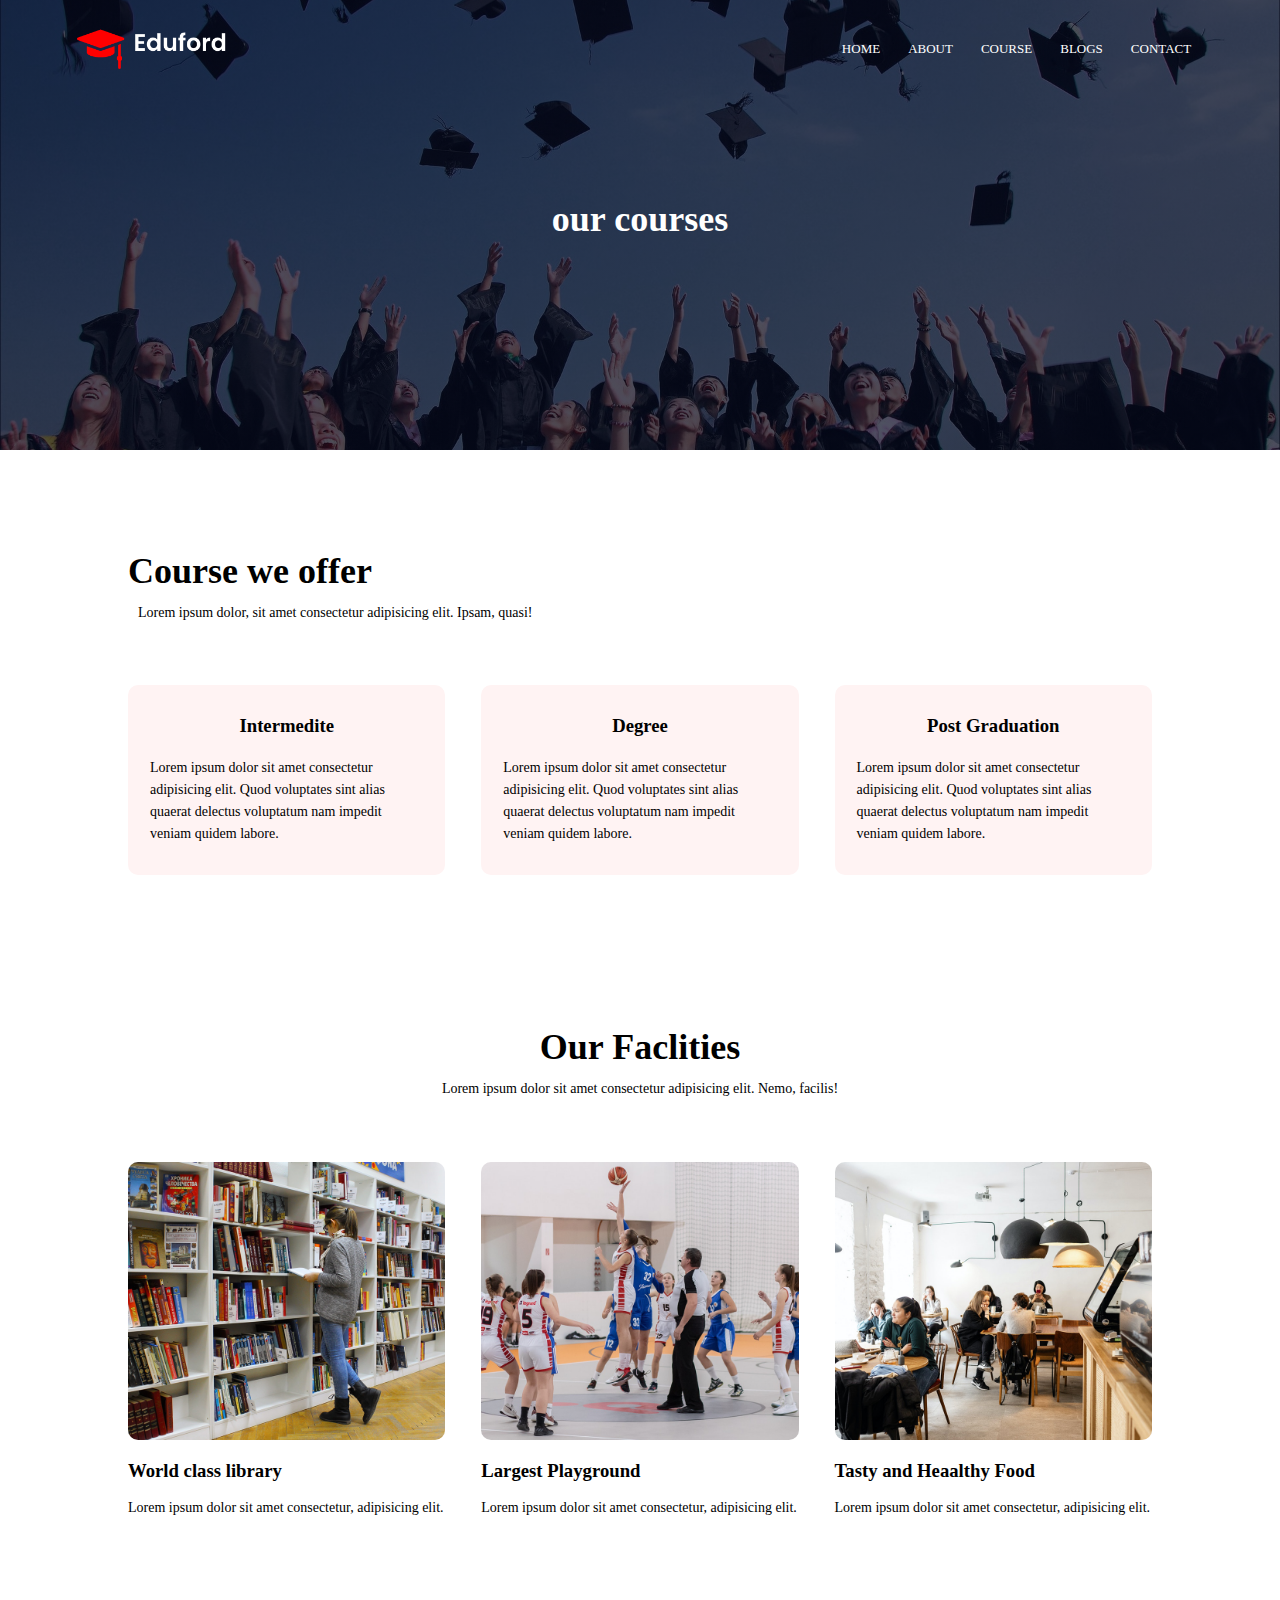
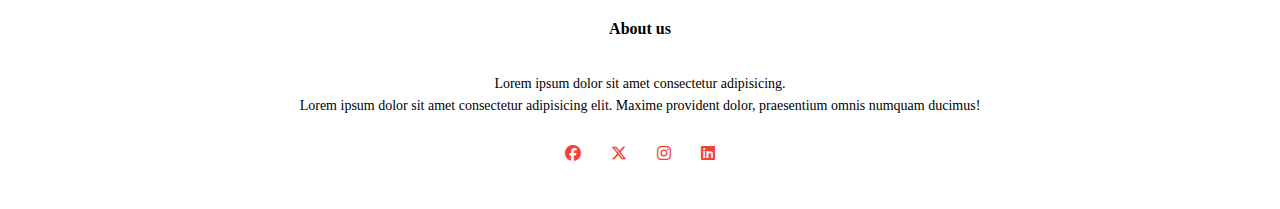
<file: course.html>
<!DOCTYPE html>
<html lang="en">
<head>
  <meta charset="UTF-8">
  <meta name="viewport" content="width=device-width, initial-scale=1.0">
  <title>University website desingn - easy tutorials</title>
  <link rel="stylesheet" href="style.css">
<link rel="stylesheet" href="https://cdnjs.cloudflare.com/ajax/libs/font-awesome/6.7.1/css/all.min.css">
  <style>
@import url('https://fonts.googleapis.com/css2?family=Poppins:ital,wght@0,100;0,200;0,300;0,400;0,500;0,600;0,700;0,800;0,900;1,100;1,200;1,300;1,400;1,500;1,600;1,700;1,800;1,900&family=Sen:wght@400..800&display=swap');
</style>
</head>
<body>
  <section class="sub-header">
    <nav>
      <a href="index.html"><img src="eduford_img/eduford_img/logo.png" alt="" srcset="" ></a>
      <div class="nav-links" id="nav-links">
       <i class="fa-regular fa-circle-xmark" onclick="hideMenu()"></i>
        <ul>
          <li><a href="index.html">HOME</a></li>
          <li><a href="about.html">ABOUT</a></li>
          <li><a href="course.html">COURSE</a></li>
          <li><a href="blog.html">BLOGS</a></li>
          <li><a href="contact.html">CONTACT</a></li>
        </ul>
       
      </div>
       <i class="fa-solid fa-bars" onclick="showMenu()"></i>
      
    </nav>
 <h1>our courses</h1>

  </section>
<!-- ------- course------- -->
<section class="course">
  <h1>Course we offer</h1>
  <p>Lorem ipsum dolor, sit amet consectetur adipisicing elit. Ipsam, quasi!</p>

  <div class="row">
    <div class="course-col">
      <h3>Intermedite</h3>
      <p>Lorem ipsum dolor sit amet consectetur adipisicing elit. Quod voluptates sint alias quaerat delectus voluptatum nam impedit veniam quidem labore.</p>
    
  </div>
  
    <div class="course-col">
      <h3>Degree</h3>
      <p>Lorem ipsum dolor sit amet consectetur adipisicing elit. Quod voluptates sint alias quaerat delectus voluptatum nam impedit veniam quidem labore.</p>
    
  </div>
  
    <div class="course-col">
      <h3>Post Graduation</h3>
      <p>Lorem ipsum dolor sit amet consectetur adipisicing elit. Quod voluptates sint alias quaerat delectus voluptatum nam impedit veniam quidem labore.</p>
    </div>
  </div>
</section>
<!-- -----------------facility------------------- -->

<div class="faclites">
  <h1>Our Faclities</h1>
  <p>Lorem ipsum dolor sit amet consectetur adipisicing elit. Nemo, facilis!</p>
  <div class="row">
    <div class="facilites-col">
      <img src="eduford_img/eduford_img/library.png" alt="">
      <h3>World class library</h3>
      <p>Lorem ipsum dolor sit amet consectetur, adipisicing elit.</p>
   
  </div>

    <div class="facilites-col">
      <img src="eduford_img/eduford_img/basketball.png" alt="">
      <h3>Largest Playground</h3>
      <p>Lorem ipsum dolor sit amet consectetur, adipisicing elit.</p>
   
  </div>
  
    <div class="facilites-col">
      <img src="eduford_img/eduford_img/cafeteria.png" alt="">
      <h3>Tasty  and Heaalthy Food</h3>
      <p>Lorem ipsum dolor sit amet consectetur, adipisicing elit.</p>
   
  </div>
</div>


 

<!-- ------- Footer-------- -->
<section class="footer">
  <h4>About us</h4>
  <p>Lorem ipsum dolor sit amet consectetur adipisicing.
    <br>Lorem ipsum dolor sit amet consectetur adipisicing elit. Maxime provident dolor, praesentium omnis numquam ducimus!
  </p>
  <div class="icons">
        <i class="fa-brands fa-facebook"></i>
        <i class="fa-brands fa-x-twitter"></i>
        <i class="fa-brands fa-instagram"></i>
       <i class="fa-brands fa-linkedin"></i>
  </div>
</section> 

<!-- ------- javascript-------- -->
  <script>
    let navLinks = document.getElementById("nav-links");
    function showMenu(){
      navLinks.style.right = "0";
    }



/*************    *************/
    /**
     * Hides the menu by setting the right CSS property of navLinks to -200px
     */
/******    *******/
    function hideMenu(){
      navLinks.style.right = "-200px";
    }
  </script>
</body>
</html>
</file>
<file: style.css>
*{
  margin: 0;
  padding: 0;
}
.header{
  min-height: 100vh;
  width: 100%;
  background-image: linear-gradient(rgba(4,9,30,0.7),rgba(4,9,30,0.7)),url(eduford_img/eduford_img/banner.png);
  background-position: center;
  background-size: cover;
  position: relative;
}
nav{
  display: flex;
  padding: 2% 6%;
  justify-content: space-between;
  align-items: center;
}

nav img{
  width: 150px;
}

.nav-links{
  flex: 1;
  text-align: right;
  
}
.nav-links ul li{
list-style: none;
display: inline-block;
padding: 8px 12px;
position: relative;
}
.nav-links ul li a{
  color: #fff;
  text-decoration: none;
  font-size: 13px;
}
.nav-links ul li::after{
  content: '';
  width: 0%;
  height: 2px;
  background: #f44336;
  display: block;
  margin: auto;
  transition: 0.5s;
}
.nav-links ul li:hover::after{
  width: 100%;
}
.text-box{
  width: 90%;
  color: #fff;
  position: absolute;
  top: 50%;
  left: 50%;
  transform:translate(-50%,-50%) ;
  text-align: center;
}
.text-box h1{
  font-size: 62px;
}
.text-box p{
  margin:10px 0 40px ;
  font-size: 14px;
  color: #fff;
}
.hero-btn{
  display:inline-block;
  text-decoration: none;
  color: #fff;
  border: 1px solid #fff;
  padding: 12px 34px;
  background: transparent;
  position: relative;
  cursor: pointer;
}
.hero-btn:hover{
  border: 1px solid #f44336;
  background-color: #f44336;
  transition: 1s;
}
nav .fa-regular,nav .fa-bars{
  display: none;
}

@media  (max-width: 700px) {
  .text-box h1{
  font-size: 20px;
}
.nav-links ul li{
display: block;
}
.nav-links{
  position: fixed;
  background: #f44336;
  height: 100vh;
  width: 200px;
  top:0;
  right: -200px;
  text-align: left;
  z-index: 2;
  transition: 1s;
}
nav .fa-regular, nav .fa-bars{
  display: block;
  color: #fff;
  margin :10px;
 font-size: 22px;
 cursor: pointer;
}
.nav-links ul{
 padding: 30px;
}
}


/* --------COURSE------------- */
.course{
width: 80%;
margin:auto;
padding-top: 100px;
}
h1{
  font-size: 36px;
  font-weight: 600;
}
p{
  color: black;
  font-size: 14px;
  font-weight: 300;
  line-height: 22px;
  padding:10px ;
}
.row{
 margin-top: 5%;
 display: flex; 
 justify-content: space-between;
}
.course-col{
  flex-basis: 31%;
  background: #fff3f3;
  border-radius: 10px;
  margin-bottom: 5%;
  padding: 20px 12px;
  box-sizing: border-box;
  transition: 0.5s;
}
h3{
  text-align: center;
  font-weight: 600;
  margin:10px 0 ;
}
.course-col:hover{
  box-shadow: 0 0 20px 0px rgba(0,0,0,0.2);
  transition: 0.5s;
}

@media (max-width: 700px) {
  .row{
    flex-direction: column;
  }
}

/* -----------------Campus-------------- */

.campus{
width: 80%;
margin: auto;
text-align: center;
padding-top: 50px;
}
.campus-col{
  flex-basis: 32%;
  border-radius: 10px;
  margin-bottom: 30px;
  position: relative;
  overflow: hidden;
}
.campus-col img{
  width: 100%;
  display: block;
}
.layer{
 background: transparent; 
 height: 100%;
 width: 100%;
 position: absolute;
 top: 0;
 left: 0;
 transition: 0.5s;
}
.layer:hover{
   background: rgba(226,0,0,0.7); 
}
.layer h3{
  width: 100%;
  font-weight: 500;
  color: #fff;
  font-size: 26px;
bottom: 0;
  left: 50%;
  transform: translate(-50%);
  position: absolute;
  opacity: 0;
  transition: 0.5s;
}
.layer:hover h3{
  bottom: 49%;
  opacity:1 ;
}
/* 
-- -----------------facility------------------- - */

.faclites{
  width: 80%;
  margin: auto;
  text-align: center;
  padding-top: 100px;
}
.facilites-col{
  flex-basis: 31%;
  border-radius: 10px;
  margin-bottom: 5%;
  text-align: left;
}
.facilites-col img{
  width: 100%;
  border-radius: 10px;
}
.facilites-col p{
  padding: 0;
}
.facilites-col h3{
  margin-top:16px;
  margin-bottom: 15px;
  text-align: left;
}
/* 
-- -----------------testimonials------------------- -- */

.testimonials{
  width: 80%;
  margin: auto;
  padding-top:  100px; ;
}
.testimonials-col{
  flex-basis: 44%;
  border-radius: 10px;
  margin-bottom: 5%;
  text-align: left;
  background: #fff3f3;
  padding: 25px;
  cursor: pointer;
  display: flex;
}
.testimonials-col img{
  height: 40px;
  margin-left: 5px;
  margin-right: 30px;
  border-radius:50% ;

}
.testimonials-col p{
  padding: 0;
}
.testimonials-col h3{
  margin-top: 15px;
  text-align: left;
}
.testimonials-col  .fa-star{
color:#f44336;
}
@media (max-width:700px) {
  .testimonials-col img{
 
  margin-left: 0px;
  margin-right: 15px;

}
}
/* 
 ------- call to action-------- -- - */

 .cta{
  margin:100px auto;
  width: 80%;
  background-image: linear-gradient(rgba(0,0,0,0.7),rgba(0,0,0,0.7)),url(eduford_img/eduford_img/banner2.jpg);
  background-position: center;
  background-size: cover;
  border-radius: 10px;
  text-align: center;
  padding: 100px 0;
 }
 .cta h1{
  color: #fff;
margin-bottom: 40px;
padding: 0;
 }
 @media (max-width:700px) {
  .cta h1{
    font-size:24px;
  }
 }
 /* - ------- Footer-------- - */

 .footer{
  width: 100%;
  text-align: center;
  padding: 30px 0;
 }
 .footer h4{
  margin-bottom: 25px;
  margin-top: 20px;
  font-weight: 600;
 }
 .icons .fa-brands {
  color: #f44336;
  margin: 0 13px;
  cursor: pointer;
  padding: 18px 0;
 }

 /* -- -----------------Abot us page ------------------- --  */
.sub-header{
  height: 50vh;
  width: 100%;
  background-image: linear-gradient(rgba(4,9,30,0.7),rgba(4,9,30,0.7)),url(eduford_img/eduford_img/background.jpg);
  background-position: center;
  background-size: cover;
  text-align: center;
  color: #fff;
 }

 .sub-header h1{
  margin-top: 100px;
 }
 .about-us{

 width: 80%;
margin: auto;
padding-top: 80px;
  padding: bottom 50px; ;
 }
  .about-col{
    flex-basis: 48%;
    padding: 30px 2px
    ;
  }
   .about-col img{
    width: 100%;
   }
   
  .about-col h1{
    padding-top: 0
    ;
  }
  .about-col p{
   padding: 15px 0 25px ; 
  }
  .red-btn{
    border: 1px solid #f44336;
    background: transparent;
    color: #121111;
  }

  /* ------blog page ------------ */

.blog-content{
 width: 80%; 
 margin: auto;
 padding: 60px 0;
}

  .blog-left {
    flex-basis: 65%;
  }
  .blog-left img{
    width: 100%;
  }
 .blog-left h2{
  color: #222;
  font-weight: 600;
  padding: 30px 0;
  }

  .blog-left p{
    color: #999;
    padding: 0;
  }
  .blog-right{
    flex-basis: 32%;
  }
  .blog-right h3{
background: #f44336;
color: #fff;
padding: 7px 0px;
font-size: 16px;
margin-bottom: 20px;
  }
  .comment-box{
   border: 1px solid #ccc; 
   margin: 50px 0;
   padding: 10px 20px;
  }
   .comment-box h3{
    text-align: left;
   }
   .comment-form input ,.comment-form textarea{
    width: 100%;
    padding: 10px ;
    margin: 15px 0;
    box-sizing: border-box;
    background: none;
    outline: none;
    background: #f0f0f0;
   }
   .comment-form button{
    margin: 10px 0;
   }
   @media (max-width:700) {
    .sub-header h1{
      font-size: 24px;
    }
   }

    /* -----------------contact us------------------- -- */
.location { 
  width: 80%;
  margin: auto;
  padding: 80px 0;
  
}
.contact-us{
 width: 80%;
 margin: auto;
}
.contact-col{
  flex-basis: 48%;
  margin-bottom: 30px;
}
.contact-col div{
display: flex;
align-items: center;
margin: 40px;
}
.contact-col div .fa{
  font-size: 28px;
  color:#f44336 ;
  margin: 10px;
  margin-right:30px ;
}
.contact-col div p{
  padding: 0;
}
.contact-col div h5{
  margin-bottom: 5px;
  font-size: 20px;
  color: #555;
  font-weight: 400;
}
.contact-col input, .contact-col textarea{
  width: 100%;
  box-sizing: border-box;
  padding: 15px;
  margin-bottom: 15px;
  outline: none;
  border: 1px solid #ccc;
  box-sizing: border-box;
}
.location iframe{
  width: 80%;
  margin-left: 10%;
  
}
</file>
